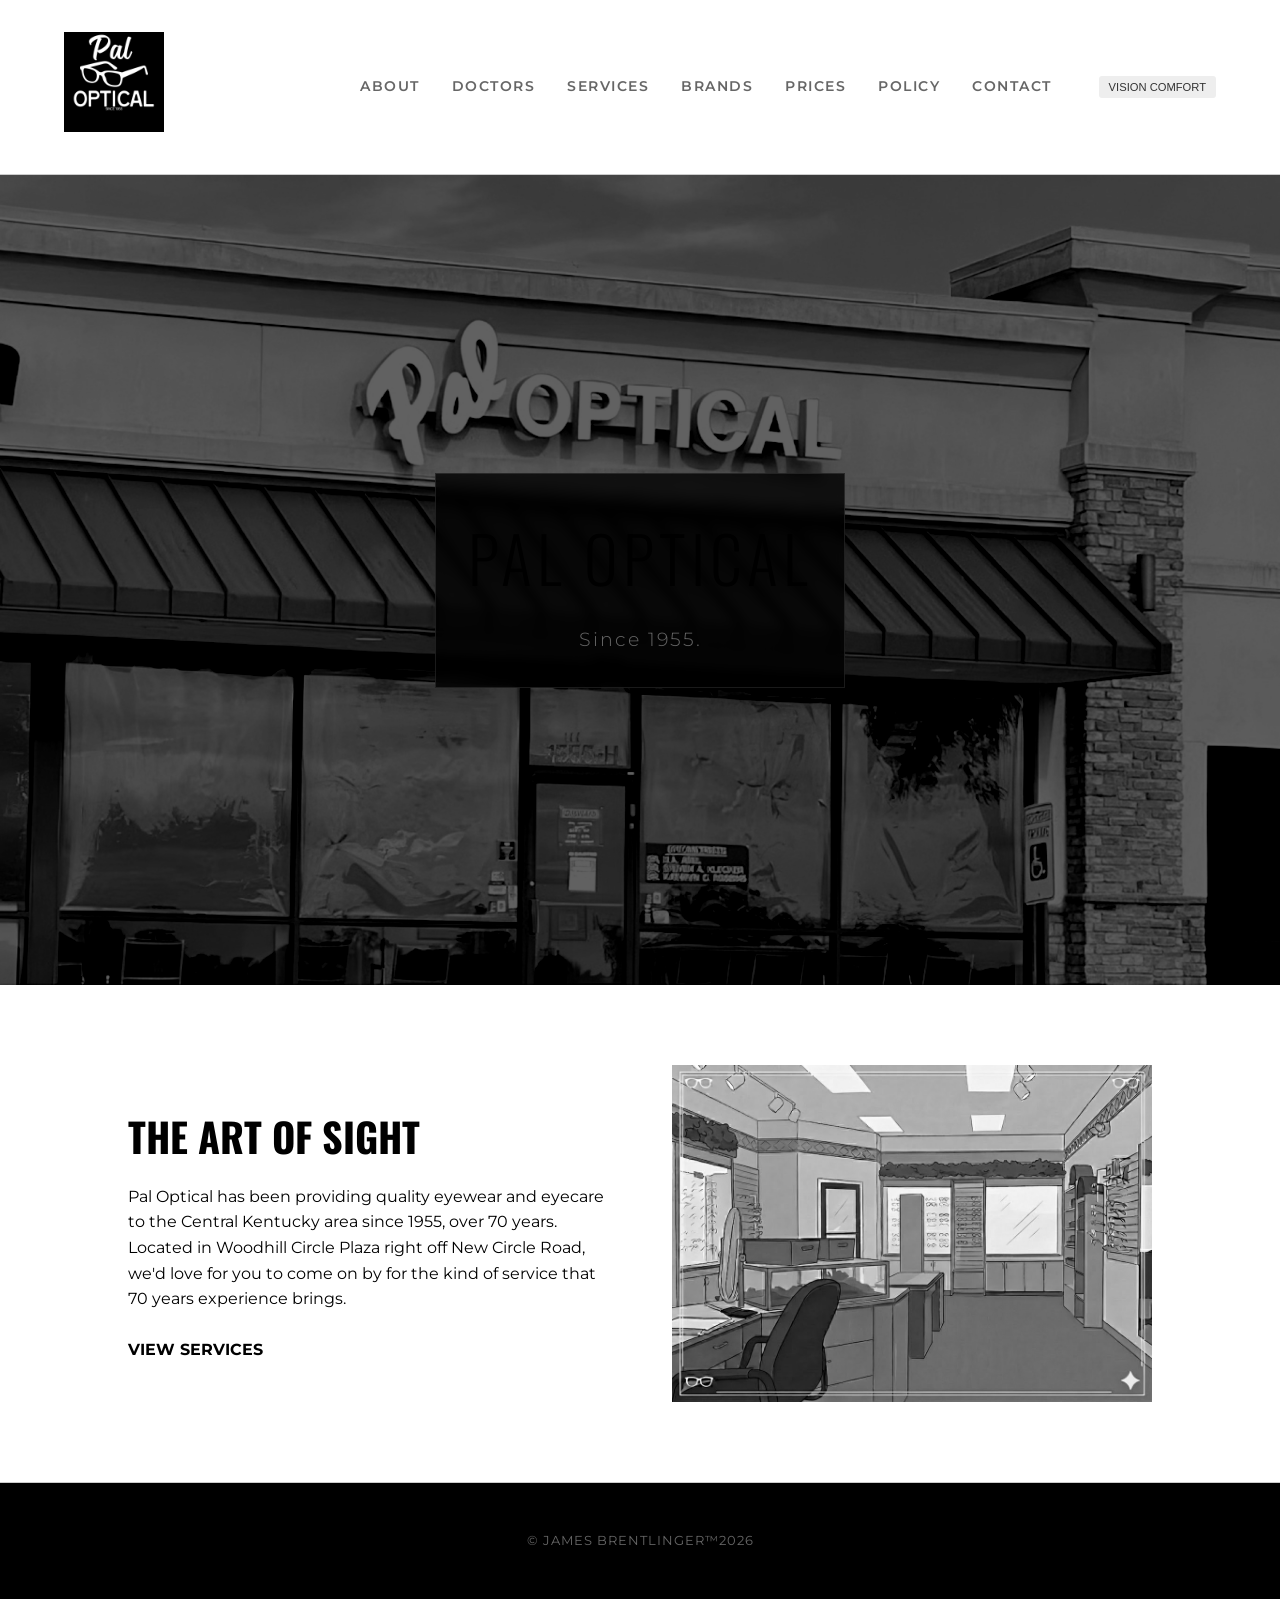
<file: index.html>
<!DOCTYPE html>
<html lang="en">

<head>
    <meta charset="UTF-8">
    <meta name="viewport" content="width=device-width, initial-scale=1.0">
    <title>Pal Optical | Lexington</title>
    <link rel="stylesheet" href="style.css">

</head>

<body>

    <nav>
        <a href="index.html" class="logo"><img src="pallogo.png" alt="Pal Optical"></a>

        <div class="hamburger">
            <div class="line1"></div>
            <div class="line2"></div>
            <div class="line3"></div>
        </div>

        <div class="nav-links">
            <a href="about.html">About</a>
            <a href="doctors.html">Doctors</a>
            <a href="services.html">Services</a>
            <a href="brands.html">Brands</a>
            <a href="price.html">Prices</a>
            <a href="policy.html">Policy</a>
            <a href="contact.html">Contact</a>
            <button id="vision-settings-btn" onclick="showVisionModal()">Vision Comfort</button>
        </div>
    </nav>

    <div id="vision-modal">
        <div class="modal-content">
            <h2 id="prompt-title" style="margin-top: 0;">Vision Comfort</h2>
            <p id="prompt-desc" style="font-family: sans-serif; color: #bbb;">Adjusting your browsing experience...</p>
            <div id="options-container"></div>
        </div>
    </div>

    <script src="script.js"></script>
    <script>initVisionComfort();</script>

    <header class="hero">
        <div class="hero-bg" style="background-image: url('paloptical.jpg');"></div>
        <div class="hero-content">
            <h1>Pal Optical</h1>
            <p>Since 1955.</p>
        </div>
    </header>

    <section class="container">
        <div class="grid-2">
            <div>
                <h2 style="font-family: 'Oswald'; font-size: 2.5rem; margin-bottom: 1rem;">THE ART OF SIGHT</h2>
                <p>Pal Optical has been providing quality eyewear and eyecare to the Central Kentucky area since 1955,
                    over 70 years. Located in Woodhill Circle Plaza right off New Circle Road, we'd love for you to come
                    on by for the kind of service that 70 years experience brings.</p>
                <br>
                <a href="services.html"
                    style="color: var(--black); font-weight: bold; text-decoration: none; border-bottom: 2px solid var(--black);">VIEW
                    SERVICES</a>
            </div>
            <img src="palop.jpg" alt="Glasses on table" style="width: 100%; filter: grayscale(100%);">
        </div>
    </section>

    <footer>
        <p>&copy; James Brentlinger™2026</p>
    </footer>


</body>

</html>
</file>
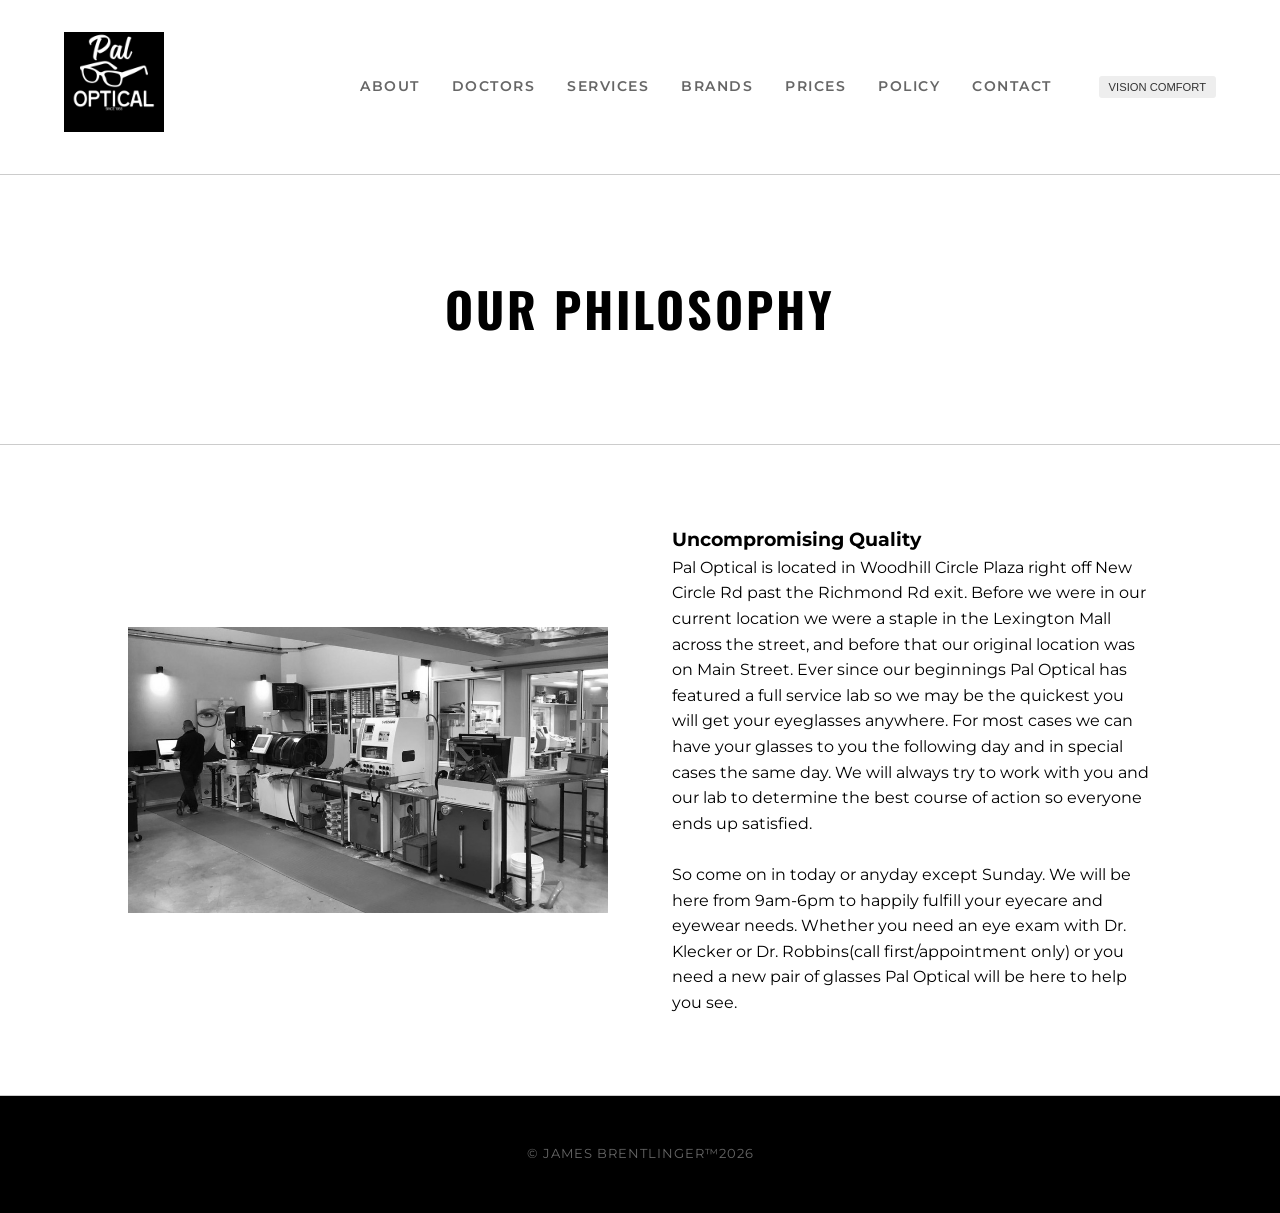
<file: about.html>
<!DOCTYPE html>
<html lang="en">

<head>
    <meta charset="UTF-8">
    <meta name="viewport" content="width=device-width, initial-scale=1.0">
    <title>About | Pal Optical</title>
    <link rel="icon" href="favicon.ico" type="image/x-icon">
    <link rel="stylesheet" href="style.css">
</head>

<body>

    <nav>
        <a href="index.html" class="logo"><img src="pallogo.png" alt="Pal Optical"></a>

        <div class="hamburger">
            <div class="line1"></div>
            <div class="line2"></div>
            <div class="line3"></div>
        </div>

        <div class="nav-links">
            <a href="about.html">About</a>
            <a href="doctors.html">Doctors</a>
            <a href="services.html">Services</a>
            <a href="brands.html">Brands</a>
            <a href="price.html">Prices</a>
            <a href="policy.html">Policy</a>
            <a href="contact.html">Contact</a>
            <button id="vision-settings-btn" onclick="showVisionModal()">Vision Comfort</button>
        </div>
    </nav>

    <div id="vision-modal">
        <div class="modal-content">
            <h2 id="prompt-title" style="margin-top: 0;">Vision Comfort</h2>
            <p id="prompt-desc" style="font-family: sans-serif; color: #bbb;">Adjusting your browsing experience...</p>
            <div id="options-container"></div>
        </div>
    </div>

    <script src="script.js"></script>
    <script>initVisionComfort();</script>

    <div class="page-header">
        <h1>Our Philosophy</h1>
    </div>

    <section class="container">
        <div class="grid-2">
            <img src="lab.jpg" alt="Optical Lab" style="width: 100%; filter: grayscale(100%);">
            <div>
                <h3>Uncompromising Quality</h3>
                <p>Pal Optical is located in Woodhill Circle Plaza right off New Circle Rd past the Richmond Rd exit.
                    Before we were in our current location we were a staple in the Lexington Mall across the street, and
                    before that our original location was on Main Street. Ever since our beginnings Pal Optical has
                    featured a full service lab so we may be the quickest you will get your eyeglasses anywhere. For
                    most cases we can have your glasses to you the following day and in special cases the same day. We
                    will always try to work with you and our lab to determine the best course of action so everyone ends
                    up satisfied.</p>
                <br>
                <p>So come on in today or anyday except Sunday. We will be here from 9am-6pm to happily fulfill your
                    eyecare and eyewear needs. Whether you need an eye exam with Dr. Klecker or Dr. Robbins(call
                    first/appointment only) or you need a new pair of glasses Pal Optical will be here to help you see.
                </p>
            </div>
        </div>
    </section>

    <footer>
        <p>&copy; James Brentlinger™2026</p>
    </footer>

</body>

</html>
</file>
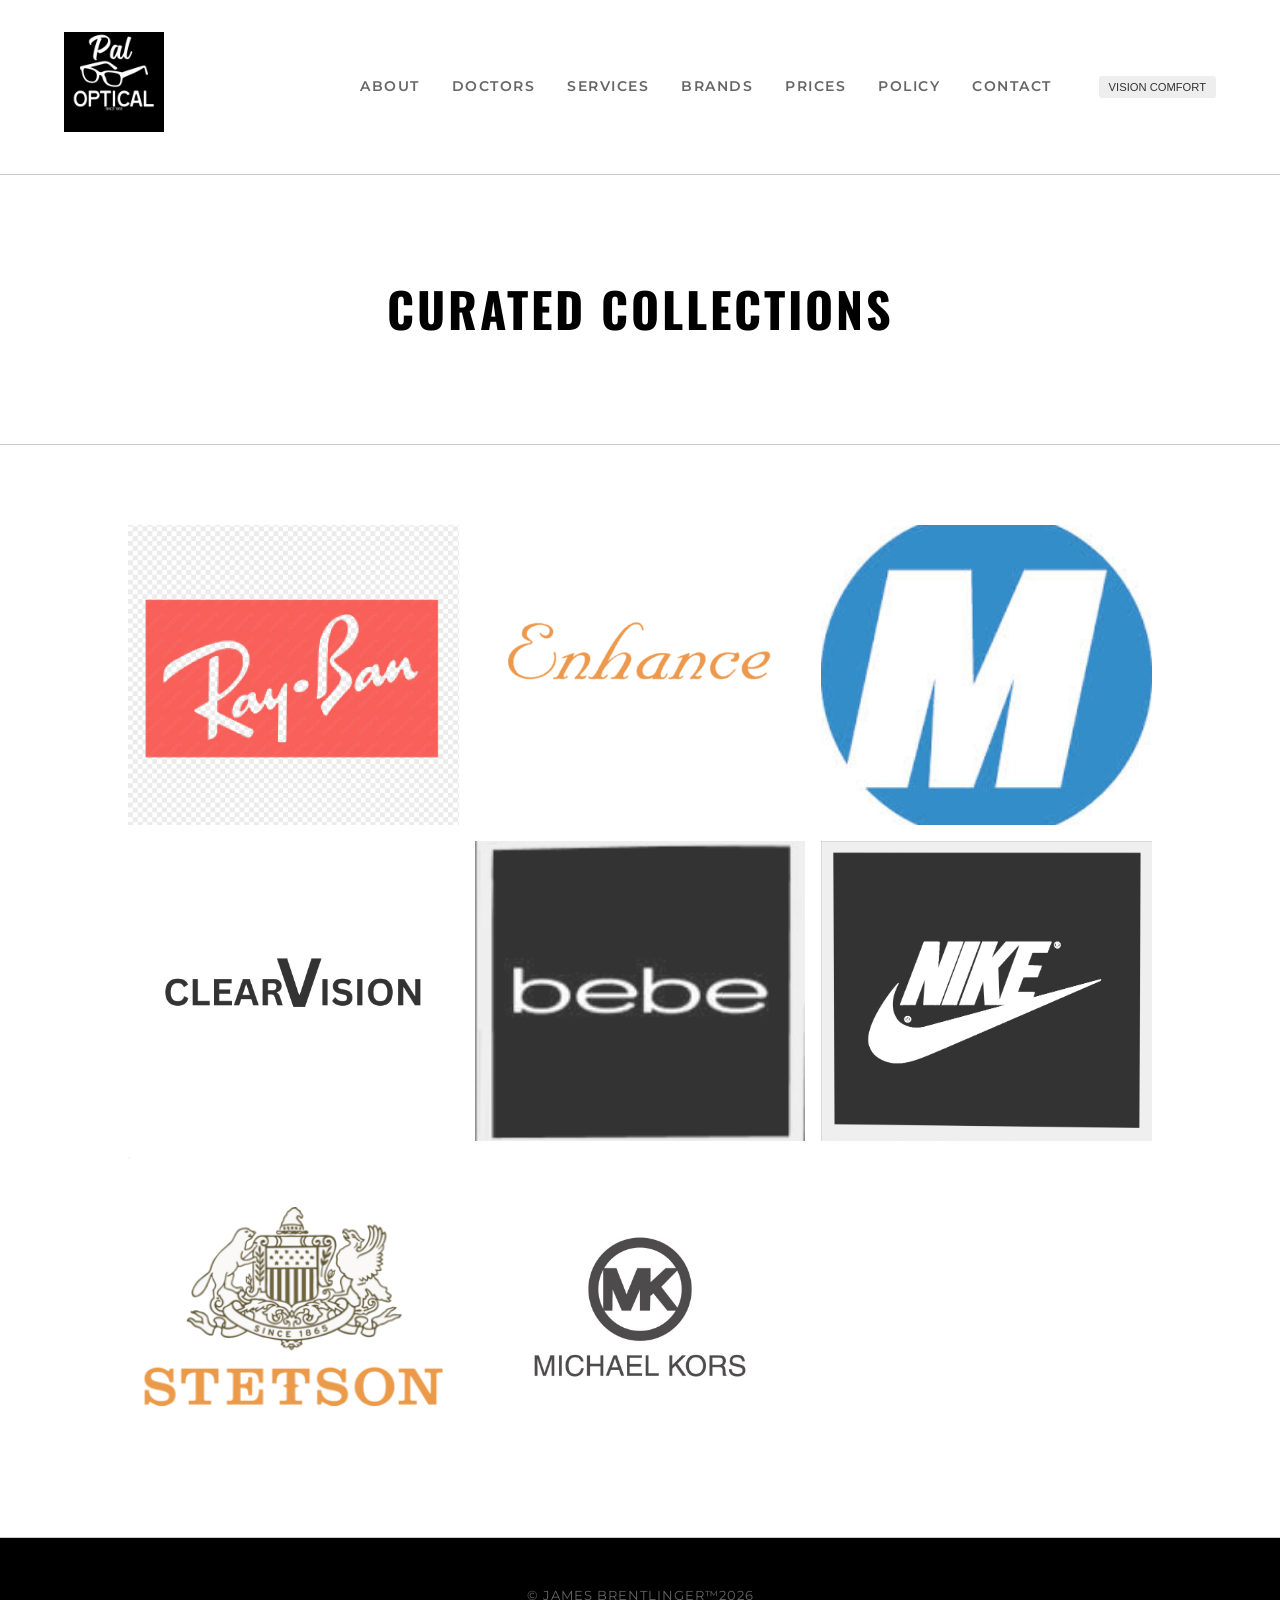
<file: brands.html>
<!DOCTYPE html>
<html lang="en">

<head>
    <meta charset="UTF-8">
    <meta name="viewport" content="width=device-width, initial-scale=1.0">
    <title>Brands | Pal Optical</title>
    <link rel="icon" href="favicon.ico" type="image/x-icon">
    <link rel="stylesheet" href="style.css">
</head>

<body>

    <nav>
        <a href="index.html" class="logo"><img src="pallogo.png" alt="Pal Optical"></a>

        <div class="hamburger">
            <div class="line1"></div>
            <div class="line2"></div>
            <div class="line3"></div>
        </div>

        <div class="nav-links">
            <a href="about.html">About</a>
            <a href="doctors.html">Doctors</a>
            <a href="services.html">Services</a>
            <a href="brands.html">Brands</a>
            <a href="price.html">Prices</a>
            <a href="policy.html">Policy</a>
            <a href="contact.html">Contact</a>
            <button id="vision-settings-btn" onclick="showVisionModal()">Vision Comfort</button>
        </div>
    </nav>

    <div id="vision-modal">
        <div class="modal-content">
            <h2 id="prompt-title" style="margin-top: 0;">Vision Comfort</h2>
            <p id="prompt-desc" style="font-family: sans-serif; color: #bbb;">Adjusting your browsing experience...</p>
            <div id="options-container"></div>
        </div>
    </div>

    <script src="script.js"></script>
    <script>initVisionComfort();</script>

    <div class="page-header">
        <h1>Curated Collections</h1>
    </div>

    <section class="container">
        <div class="brand-grid">

            <a href="https://www.ray-ban.com" target="_blank" class="brand-item">
                <img src="rblogo.jpg" alt="Ray-Ban">
                <div class="brand-overlay">
                    <h3>RAY-BAN</h3>
                    <p>Timeless Icon</p>
                </div>
            </a>

            <a href="https://newyorkeye.net/enhance/" target="_blank" class="brand-item">
                <img src="enhance.png" alt="Enhance">
                <div class="brand-overlay">
                    <h3>Enhance/New York Eye</h3>
                    <p>Big City Style</p>
                </div>
            </a>

            <a href="https://www.modernoptical.com/US/" target="_blank" class="brand-item">
                <img src="modern.jpg" alt="Modern Optical">
                <div class="brand-overlay">
                    <h3>Modern Optical</h3>
                    <p>Budget Friendly Fashion</p>
                </div>
            </a>

            <a href="https://www.cvoptical.com/catalog.html" target="_blank" class="brand-item">
                <img src="CVO.png" alt="Clearvision">
                <div class="brand-overlay">
                    <h3>Clearvision</h3>
                    <p>Modern Luxury</p>
                </div>
            </a>
            <a href="https://www.mymarchon.com/Catalog/#/brand/AA/en/BB/0" target="_blank" class="brand-item">
                <img src="bebe.jpg" alt="Bebe">
                <div class="brand-overlay">
                    <h3>Bebe</h3>
                    <p>Modern Luxury</p>
                </div>
            </a>
            </a>
            <a href="https://www.nikevision.com/" target="_blank" class="brand-item">
                <img src="nike.png" alt="NIKE">
                <div class="brand-overlay">
                    <h3>NIKE</h3>
                    <p>Best in Sport</p>
                </div>
            </a>
            <a href="https://www.zyloware.com/US/catalog/index?brandName=Stetson" target="_blank" class="brand-item">
                <img src="stetson.png" alt="MK">
                <div class="brand-overlay">
                    <h3>Michael Kors</h3>
                    <p>Rugged Tough</p>
                </div>
            </a>
            </a>
            <a href="https://visionsourceshowcase.luxottica.com/brands/michael-kors/" target="_blank"
                class="brand-item">
                <img src="mk.jpg" alt="Michael Kors">
                <div class="brand-overlay">
                    <h3>Stetson</h3>
                    <p>Timeless Luxury</p>
                </div>
            </a>

        </div>
    </section>

    <footer>
        <p>&copy; James Brentlinger™2026</p>
    </footer>

</body>

</html>
</file>
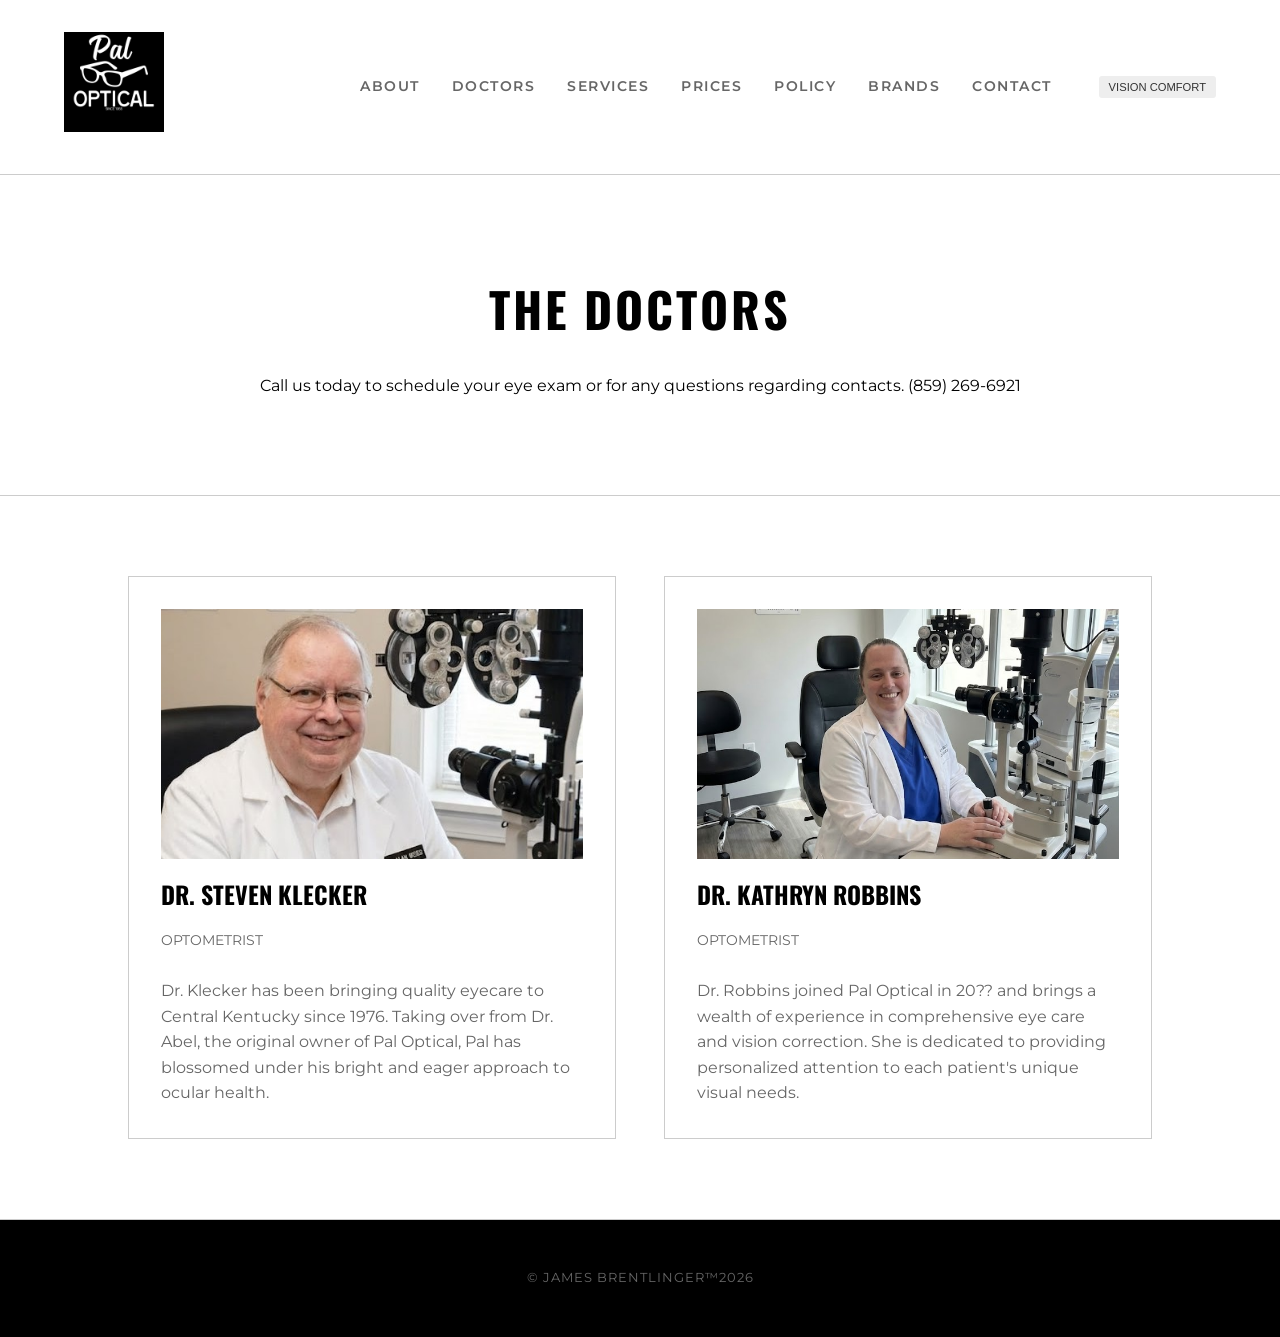
<file: doctors.html>
<!DOCTYPE html>
<html lang="en">

<head>
    <meta charset="UTF-8">
    <meta name="viewport" content="width=device-width, initial-scale=1.0">
    <title>Doctors | Pal Optical</title>
    <link rel="icon" href="favicon.ico" type="image/x-icon">
    <link rel="stylesheet" href="style.css">
</head>

<body>

    <nav>
        <a href="index.html" class="logo"><img src="pallogo.png" alt="Pal Optical"></a>

        <div class="hamburger">
            <div class="line1"></div>
            <div class="line2"></div>
            <div class="line3"></div>
        </div>

        <div class="nav-links">
            <a href="about.html">About</a>
            <a href="doctors.html">Doctors</a>
            <a href="services.html">Services</a>
            <a href="price.html">Prices</a>
            <a href="policy.html">Policy</a>
            <a href="brands.html">Brands</a>
            <a href="contact.html">Contact</a>
            <button id="vision-settings-btn" onclick="showVisionModal()">Vision Comfort</button>
        </div>
    </nav>

    <div id="vision-modal">
        <div class="modal-content">
            <h2 id="prompt-title" style="margin-top: 0;">Vision Comfort</h2>
            <p id="prompt-desc" style="font-family: sans-serif; color: #bbb;">Adjusting your browsing experience...</p>
            <div id="options-container"></div>
        </div>
    </div>

    <script src="script.js"></script>
    <script>initVisionComfort();</script>

    <div class="page-header">
        <h1>The Doctors</h1>
        <br>
        <p>Call us today to schedule your eye exam or for any questions regarding contacts. (859) 269-6921</p>
    </div>

    <section class="container">
        <div class="grid-3">
            <div class="card">
                <div style="height: 250px; background: #ddd; margin-bottom: 1rem; overflow: hidden;">
                    <img src="drk.jpg" style="width:100%; height:100%; object-fit:cover;" alt="Doctor">
                </div>
                <h3>Dr. Steven Klecker</h3>
                <p style="font-size: 0.9rem; color: #666;">OPTOMETRIST</p>
                <br>
                <p>Dr. Klecker has been bringing quality eyecare to Central Kentucky since 1976. Taking over from Dr.
                    Abel, the original owner of Pal Optical, Pal has blossomed under his bright and eager approach to
                    ocular health.</p>
            </div>

            <div class="card">
                <div style="height: 250px; background: #ddd; margin-bottom: 1rem; overflow: hidden;">
                    <img src="drr.jpg" style="width:100%; height:100%; object-fit:cover; ;" alt="Doctor">
                </div>
                <h3>Dr. Kathryn Robbins</h3>
                <p style="font-size: 0.9rem; color: #666;">OPTOMETRIST</p>
                <br>
                <p>Dr. Robbins joined Pal Optical in 20?? and brings a wealth of experience in comprehensive eye care
                    and vision correction. She is dedicated to providing personalized attention to each patient's unique
                    visual needs.</p>
            </div>
        </div>
    </section>

    <footer>
        <p>&copy; James Brentlinger™2026</p>
    </footer>

</body>

</html>
</file>
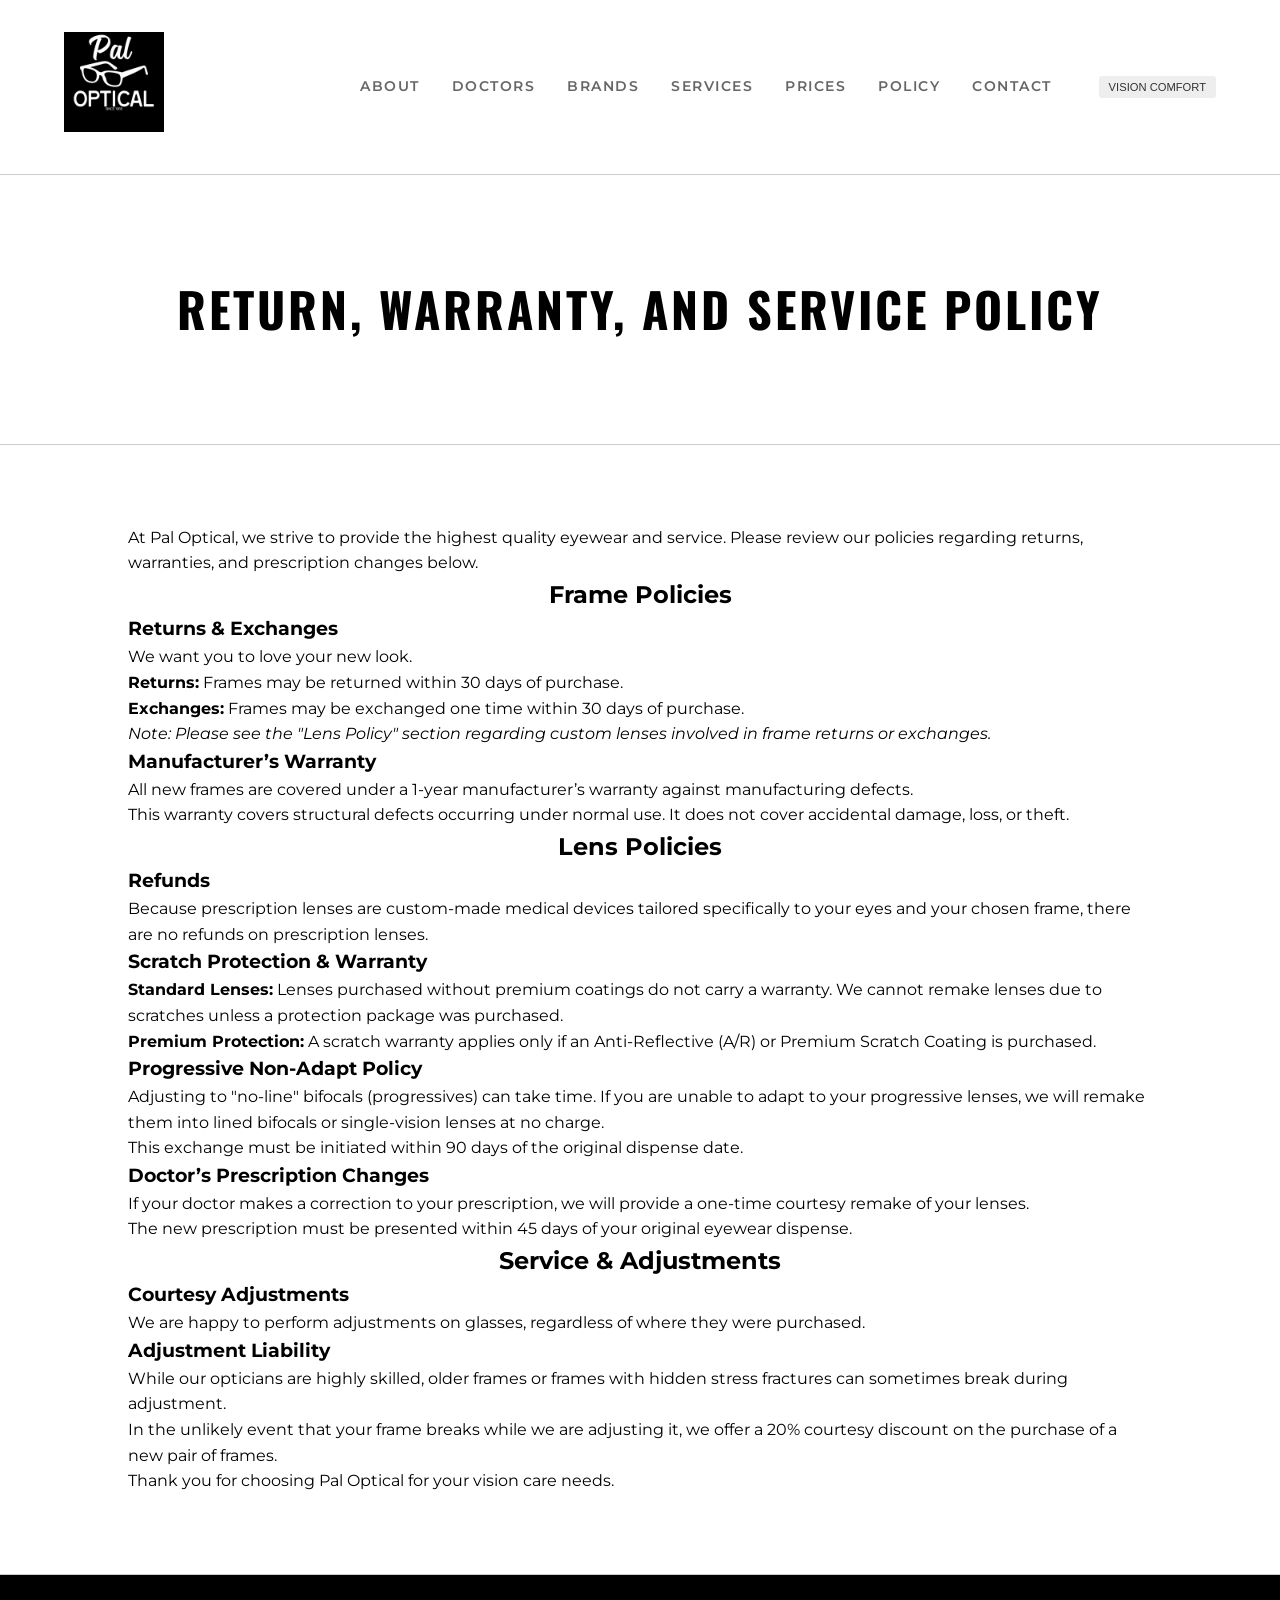
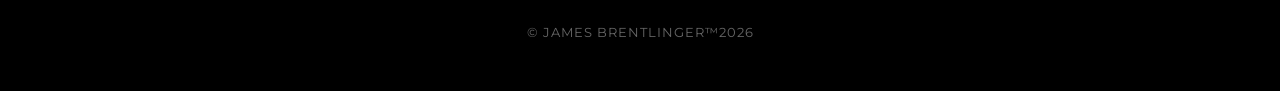
<file: policy.html>
<!DOCTYPE html>
<html lang="en">

<head>
    <meta charset="UTF-8">
    <meta name="viewport" content="width=device-width, initial-scale=1.0">
    <title>Return, Warranty, and Service Policy | Pal Optical</title>
    <link rel="icon" href="favicon.ico" type="image/x-icon">
    <link rel="stylesheet" href="style.css">
</head>

<body>

    <nav>
        <a href="index.html" class="logo"><img src="pallogo.png" alt="Pal Optical"></a>

        <div class="hamburger">
            <div class="line1"></div>
            <div class="line2"></div>
            <div class="line3"></div>
        </div>

        <div class="nav-links">
            <a href="about.html">About</a>
            <a href="doctors.html">Doctors</a>
            <a href="brands.html">Brands</a>
            <a href="services.html">Services</a>
            <a href="price.html">Prices</a>
            <a href="policy.html">Policy</a>
            <a href="contact.html">Contact</a>
            <button id="vision-settings-btn" onclick="showVisionModal()">Vision Comfort</button>
        </div>
    </nav>

    <div id="vision-modal">
        <div class="modal-content">
            <h2 id="prompt-title" style="margin-top: 0;">Vision Comfort</h2>
            <p id="prompt-desc" style="font-family: sans-serif; color: #bbb;">Adjusting your browsing experience...</p>
            <div id="options-container"></div>
        </div>
    </div>

    <script src="script.js"></script>
    <script>initVisionComfort();</script>

    <div class="page-header">
        <h1>Return, Warranty, and Service Policy</h1>
    </div>

    <section class="container policy-section">
        <p>At Pal Optical, we strive to provide the highest quality eyewear and service. Please review our policies
            regarding returns, warranties, and prescription changes below.</p>

        <h2>Frame Policies</h2>

        <h3>Returns & Exchanges</h3>
        <p>We want you to love your new look.</p>
        <p><strong>Returns:</strong> Frames may be returned within 30 days of purchase.</p>
        <p><strong>Exchanges:</strong> Frames may be exchanged one time within 30 days of purchase.</p>
        <p><em>Note: Please see the "Lens Policy" section regarding custom lenses involved in frame returns or
                exchanges.</em></p>

        <h3>Manufacturer’s Warranty</h3>
        <p>All new frames are covered under a 1-year manufacturer’s warranty against manufacturing defects.</p>
        <p>This warranty covers structural defects occurring under normal use. It does not cover accidental damage,
            loss, or theft.</p>

        <h2>Lens Policies</h2>

        <h3>Refunds</h3>
        <p>Because prescription lenses are custom-made medical devices tailored specifically to your eyes and your
            chosen frame, there are no refunds on prescription lenses.</p>

        <h3>Scratch Protection & Warranty</h3>
        <p><strong>Standard Lenses:</strong> Lenses purchased without premium coatings do not carry a warranty. We
            cannot remake lenses due to scratches unless a protection package was purchased.</p>
        <p><strong>Premium Protection:</strong> A scratch warranty applies only if an Anti-Reflective (A/R) or Premium
            Scratch Coating is purchased.</p>

        <h3>Progressive Non-Adapt Policy</h3>
        <p>Adjusting to "no-line" bifocals (progressives) can take time. If you are unable to adapt to your progressive
            lenses, we will remake them into lined bifocals or single-vision lenses at no charge.</p>
        <p>This exchange must be initiated within 90 days of the original dispense date.</p>

        <h3>Doctor’s Prescription Changes</h3>
        <p>If your doctor makes a correction to your prescription, we will provide a one-time courtesy remake of your
            lenses.</p>
        <p>The new prescription must be presented within 45 days of your original eyewear dispense.</p>

        <h2>Service & Adjustments</h2>

        <h3>Courtesy Adjustments</h3>
        <p>We are happy to perform adjustments on glasses, regardless of where they were purchased.</p>

        <h3>Adjustment Liability</h3>
        <p>While our opticians are highly skilled, older frames or frames with hidden stress fractures can sometimes
            break during adjustment.</p>
        <p>In the unlikely event that your frame breaks while we are adjusting it, we offer a 20% courtesy discount on
            the purchase of a new pair of frames.</p>

        <p>Thank you for choosing Pal Optical for your vision care needs.</p>
    </section>

    <footer>
        <p>&copy; James Brentlinger™2026</p>
    </footer>

</body>

</html>
</file>
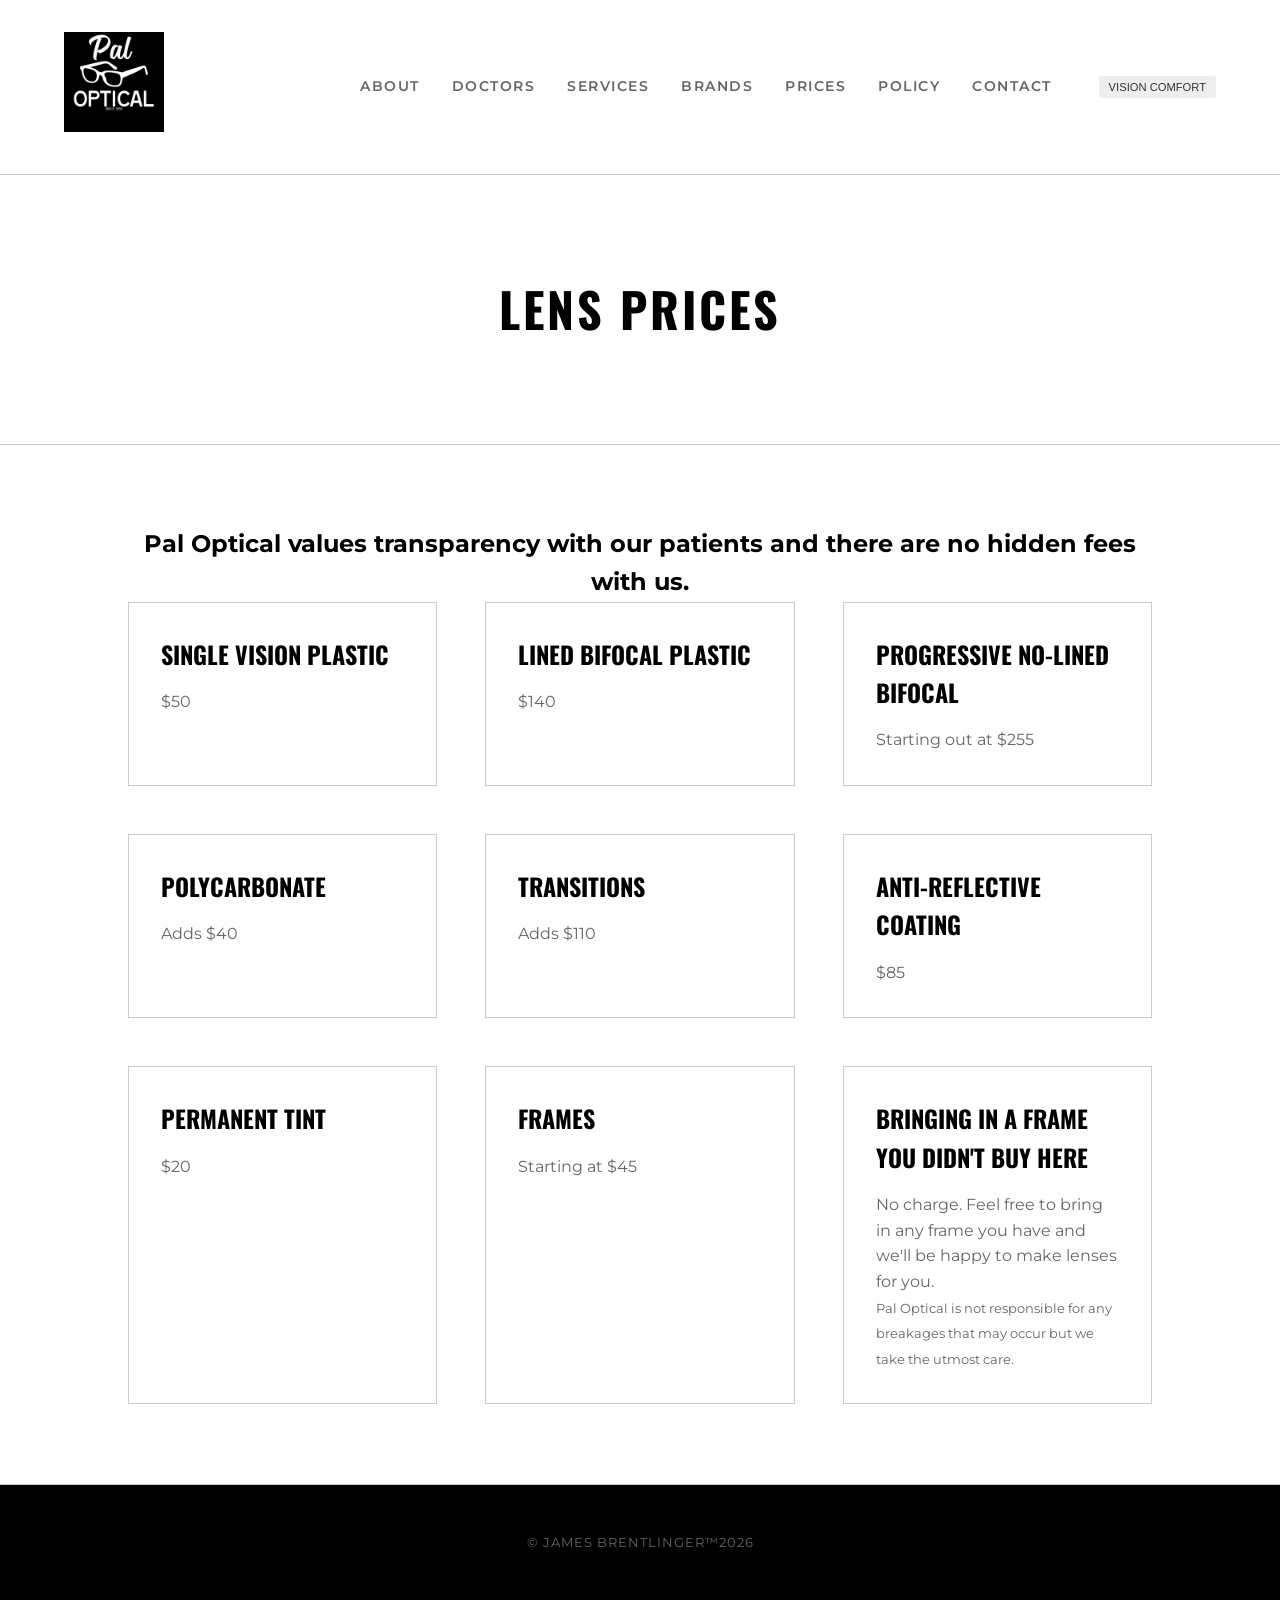
<file: price.html>
<!DOCTYPE html>
<html lang="en">

<head>
    <meta charset="UTF-8">
    <meta name="viewport" content="width=device-width, initial-scale=1.0">
    <title>Prices | Pal Optical</title>
    <link rel="icon" href="favicon.ico" type="image/x-icon">
    <link rel="stylesheet" href="style.css">
</head>

<body>

    <nav>
        <a href="index.html" class="logo"><img src="pallogo.png" alt="Pal Optical"></a>

        <div class="hamburger">
            <div class="line1"></div>
            <div class="line2"></div>
            <div class="line3"></div>
        </div>

        <div class="nav-links">
            <a href="about.html">About</a>
            <a href="doctors.html">Doctors</a>
            <a href="services.html">Services</a>
            <a href="brands.html">Brands</a>
            <a href="price.html">Prices</a>
            <a href="policy.html">Policy</a>
            <a href="contact.html">Contact</a>
            <button id="vision-settings-btn" onclick="showVisionModal()">Vision Comfort</button>
        </div>
    </nav>

    <div id="vision-modal">
        <div class="modal-content">
            <h2 id="prompt-title" style="margin-top: 0;">Vision Comfort</h2>
            <p id="prompt-desc" style="font-family: sans-serif; color: #bbb;">Adjusting your browsing experience...</p>
            <div id="options-container"></div>
        </div>
    </div>

    <script src="script.js"></script>
    <script>initVisionComfort();</script>

    <div class="page-header">
        <h1>Lens Prices</h1>
    </div>

    <section class="container">
        <h2 style="text-align: center;">Pal Optical values transparency with our patients and there are no hidden fees
            with us.</h2>
        <div class="grid-3">
            <div class="card">
                <h3>Single Vision Plastic</h3>
                <p>$50</p>
            </div>
            <div class="card">
                <h3>Lined Bifocal Plastic</h3>
                <p>$140</p>
            </div>
            <div class="card">
                <h3>Progressive No-Lined Bifocal</h3>
                <p>Starting out at $255</p>
            </div>
            <div class="card">
                <h3>Polycarbonate</h3>
                <p>Adds $40</p>
            </div>
            <div class="card">
                <h3>Transitions</h3>
                <p>Adds $110</p>
            </div>
            <div class="card">
                <h3>Anti-Reflective Coating</h3>
                <p>$85</p>
            </div>
            <div class="card">
                <h3>Permanent Tint</h3>
                <p>$20</p>
            </div>
            <div class="card">
                <h3>Frames</h3>
                <p>Starting at $45</p>
            </div>
            <div class="card">
                <h3>Bringing in a Frame You Didn't Buy Here</h3>
                <p>No charge. Feel free to bring in any frame you have and we'll be happy to make lenses for you.</p>
                <p><small>Pal Optical is not responsible for any breakages that may occur but we take the utmost
                        care.</small></p>
            </div>
        </div>
    </section>

    <footer>
        <p>&copy; James Brentlinger™2026</p>
    </footer>

</body>

</html>
</file>
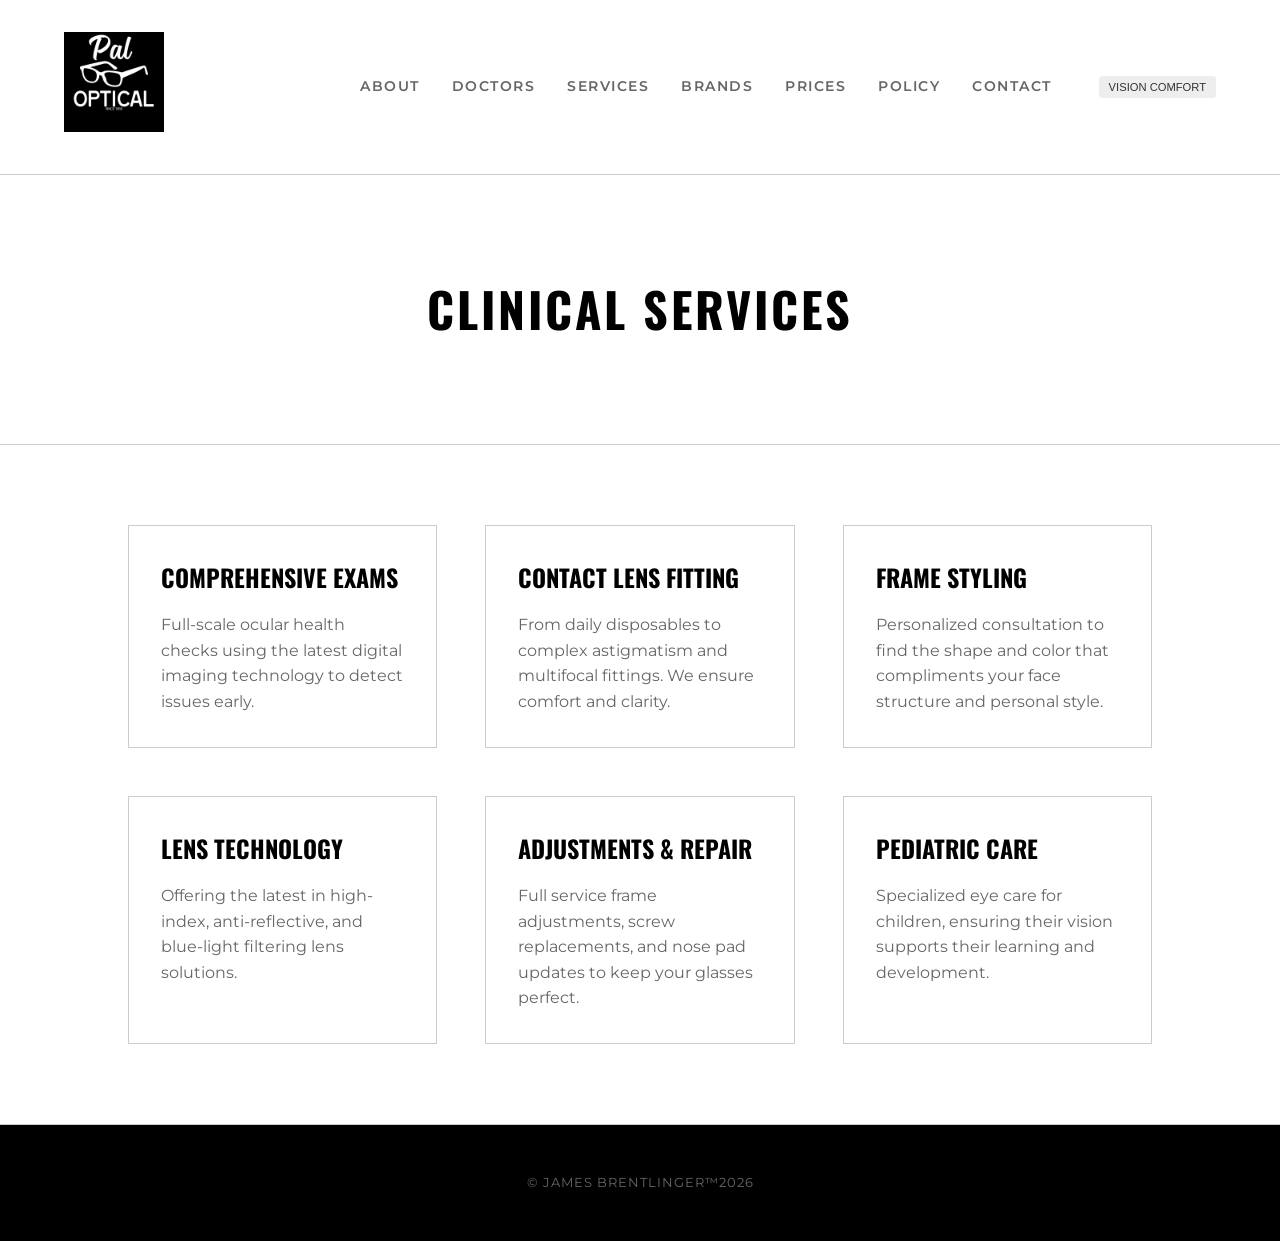
<file: services.html>
<!DOCTYPE html>
<html lang="en">

<head>
    <meta charset="UTF-8">
    <meta name="viewport" content="width=device-width, initial-scale=1.0">
    <title>Services | Pal Optical</title>
    <link rel="icon" href="favicon.ico" type="image/x-icon">
    <link rel="stylesheet" href="style.css">
</head>

<body>

    <nav>
        <a href="index.html" class="logo"><img src="pallogo.png" alt="Pal Optical"></a>
        <div class="nav-links">
            <a href="about.html">About</a>
            <a href="doctors.html">Doctors</a>
            <a href="services.html">Services</a>
            <a href="brands.html">Brands</a>
            <a href="price.html">Prices</a>
            <a href="policy.html">Policy</a>
            <a href="contact.html">Contact</a>
            <button id="vision-settings-btn" onclick="showVisionModal()">Vision Comfort</button>
        </div>
    </nav>

    <div id="vision-modal">
        <div class="modal-content">
            <h2 id="prompt-title" style="margin-top: 0;">Vision Comfort</h2>
            <p id="prompt-desc" style="font-family: sans-serif; color: #bbb;">Adjusting your browsing experience...</p>
            <div id="options-container"></div>
        </div>
    </div>

    <script src="script.js"></script>
    <script>initVisionComfort();</script>

    <div class="page-header">
        <h1>Clinical Services</h1>
    </div>

    <section class="container">
        <div class="grid-3">
            <div class="card">
                <h3>Comprehensive Exams</h3>
                <p>Full-scale ocular health checks using the latest digital imaging technology to detect issues early.
                </p>
            </div>
            <div class="card">
                <h3>Contact Lens Fitting</h3>
                <p>From daily disposables to complex astigmatism and multifocal fittings. We ensure comfort and clarity.
                </p>
            </div>
            <div class="card">
                <h3>Frame Styling</h3>
                <p>Personalized consultation to find the shape and color that compliments your face structure and
                    personal style.</p>
            </div>
            <div class="card">
                <h3>Lens Technology</h3>
                <p>Offering the latest in high-index, anti-reflective, and blue-light filtering lens solutions.</p>
            </div>
            <div class="card">
                <h3>Adjustments & Repair</h3>
                <p>Full service frame adjustments, screw replacements, and nose pad updates to keep your glasses
                    perfect.</p>
            </div>
            <div class="card">
                <h3>Pediatric Care</h3>
                <p>Specialized eye care for children, ensuring their vision supports their learning and development.</p>
            </div>
        </div>
    </section>

    <footer>
        <p>&copy; James Brentlinger™2026</p>
    </footer>

</body>

</html>
</file>
<file: style.css>
/* style.css - Updated with Sepia Mode + Large Text */
@import url("https://fonts.googleapis.com/css2?family=Montserrat:wght@300;400;600&family=Oswald:wght@300;500&display=swap");

/* Base :root is DARK default */
:root {
  /* DARK MODE PALETTE (DEFAULT) */
  --bg-body: #050505;
  --bg-card: #141414;
  --text-main: #ffffff;
  --text-muted: #a0a0a0;
  --border: #333333;
  --accent: #ffffff;
  --transition: all 0.4s cubic-bezier(0.165, 0.84, 0.44, 1);
}

.light-mode {
  /* Monochrome Black & White */
  --bg-body: #ffffff;
  --bg-card: #ffffff;
  --text-main: #000000;
  --text-muted: #666666;
  --border: #cccccc;
  --accent: #000000;
}

.sepia-mode {
  /* Soft Sepia palette */
  --bg-body: #f4ecd8;
  --bg-card: #f8f1e4;
  --text-main: #433422;
  --text-muted: #6b5a3e;
  --border: #d4c4a8;
  --accent: #5a4a32;
}

.large-text body,
.large-text {
  font-size: 1.15rem !important;
  line-height: 1.8 !important;
}

.large-text h1 {
  font-size: 1.3em !important;
}
.large-text h2 {
  font-size: 1.25em !important;
}
.large-text h3 {
  font-size: 1.2em !important;
}
.large-text p {
  line-height: 1.8 !important;
}

/* Vision Modal Styles - shared */
#vision-modal {
  display: none;
  position: fixed;
  z-index: 9999;
  left: 0;
  top: 0;
  width: 100%;
  height: 100%;
  background-color: rgba(0, 0, 0, 0.85);
  backdrop-filter: blur(5px);
  color: white;
  font-family: "Oswald", sans-serif;
}

.modal-content {
  background: #1a1a1a;
  margin: 10% auto;
  padding: 40px;
  border-radius: 4px;
  width: 90%;
  max-width: 500px;
  text-align: center;
  border: 1px solid #333;
  box-shadow: 0 10px 30px rgba(0, 0, 0, 0.5);
}

.vision-option-btn {
  display: block;
  width: 100%;
  padding: 15px;
  margin: 10px 0;
  background: transparent;
  color: white;
  border: 1px solid #555;
  cursor: pointer;
  text-transform: uppercase;
  letter-spacing: 1px;
  transition: all 0.3s ease;
  font-family: inherit;
}

.vision-option-btn:hover {
  background: white;
  color: black;
}

#vision-settings-btn {
  background: #eee;
  border: none;
  padding: 5px 10px;
  cursor: pointer;
  font-size: 0.7rem;
  text-transform: uppercase;
  margin-left: 15px;
  border-radius: 3px;
  color: #333;
}

#vision-settings-btn:hover {
  background: #ddd;
}

/* Ensure theme classes override properly */
.dark-mode {
  /* Reinforce dark */
}

.dark-mode nav,
.dark-mode footer,
.dark-mode .card,
.dark-mode .page-header {
  background-color: var(--bg-body) !important;
  color: var(--text-main) !important;
  border-color: var(--border) !important;
}

.sepia-mode nav,
.sepia-mode footer,
.sepia-mode .card,
.sepia-mode .page-header {
  background-color: var(--bg-card) !important;
  color: var(--text-main) !important;
  border-color: var(--border) !important;
}

/* Rest of existing styles unchanged... */
* {
  margin: 0;
  padding: 0;
  box-sizing: border-box;
}

body {
  font-family: "Montserrat", sans-serif;
  background-color: var(--bg-body);
  color: var(--text-main);
  line-height: 1.6;
  overflow-x: hidden;
}

/* --- Navigation --- */
nav {
  display: flex;
  justify-content: space-between;
  align-items: center;
  padding: 2rem 5%;
  background-color: var(--bg-body);
  position: sticky;
  top: 0;
  z-index: 1000;
  border-bottom: 1px solid var(--border);
}

.logo {
  font-family: "Oswald", sans-serif;
  font-size: 1.8rem;
  font-weight: 500;
  letter-spacing: 2px;
  text-transform: uppercase;
  color: var(--text-main);
  text-decoration: none;
}

.logo img {
  height: 100px;
  width: auto;
  max-width: 200px;
}

.nav-links {
  display: flex;
  gap: 2rem;
}

.nav-links a {
  text-decoration: none;
  color: var(--text-muted);
  font-size: 0.85rem;
  text-transform: uppercase;
  letter-spacing: 1.5px;
  font-weight: 600;
  position: relative;
  transition: var(--transition);
}

.nav-links a::after {
  content: "";
  position: absolute;
  width: 0;
  height: 1px;
  bottom: -5px;
  left: 0;
  background-color: var(--text-main);
  transition: var(--transition);
}

.nav-links a:hover {
  color: var(--text-main);
}

.nav-links a:hover::after {
  width: 100%;
}

/* Hero, containers, grids, cards, brands, contact, forms, policy, footer, mobile - ALL UNCHANGED from original */
.hero {
  height: 90vh;
  width: 100%;
  overflow: hidden;
  position: relative;
  display: flex;
  align-items: center;
  justify-content: center;
  color: var(--text-main);
  background-color: var(--bg-body);
}

.hero-bg {
  position: absolute;
  top: 0;
  left: 0;
  width: 100%;
  height: 100%;
  background-image: url("paloptical.jpg");
  background-size: cover;
  background-position: center;
  z-index: 0;
  animation: slowZoom 20s infinite alternate;
  filter: grayscale(100%) brightness(0.4) contrast(1.2);
}

@keyframes slowZoom {
  0% {
    transform: scale(1);
  }
  100% {
    transform: scale(1.15);
  }
}

.hero-content {
  text-align: center;
  position: relative;
  z-index: 1;
  padding: 2rem;
  border: 1px solid rgba(255, 255, 255, 0.1);
  background: rgba(0, 0, 0, 0.8);
  backdrop-filter: blur(5px);
}

.hero h1 {
  font-family: "Oswald", sans-serif;
  font-size: 4rem;
  font-weight: 300;
  letter-spacing: 5px;
  margin-bottom: 1rem;
  text-transform: uppercase;
}

.hero p {
  font-size: 1.2rem;
  letter-spacing: 2px;
  font-weight: 300;
  color: var(--text-muted);
}

.container {
  padding: 5rem 10%;
  max-width: 1600px;
  margin: 0 auto;
}

.page-header {
  background-color: var(--bg-card);
  color: var(--text-main);
  padding: 6rem 10%;
  text-align: center;
  border-bottom: 1px solid var(--border);
}

.page-header h1 {
  font-family: "Oswald", sans-serif;
  font-size: 3rem;
  letter-spacing: 3px;
  text-transform: uppercase;
}

.grid-2 {
  display: grid;
  grid-template-columns: 1fr 1fr;
  gap: 4rem;
  align-items: center;
}

.grid-3 {
  display: grid;
  grid-template-columns: repeat(auto-fit, minmax(300px, 1fr));
  gap: 3rem;
}

.card {
  background: var(--bg-card);
  border: 1px solid var(--border);
  padding: 2rem;
  transition: var(--transition);
}

.card:hover {
  transform: translateY(-10px);
  box-shadow: 0 20px 40px rgba(0, 0, 0, 0.1);
  border-color: var(--accent);
  background: var(--bg-card);
}

.dark-mode .card:hover {
  box-shadow: 0 20px 40px rgba(0, 0, 0, 0.5);
  border-color: var(--text-main);
  background: #1a1a1a;
}

.card h3 {
  font-family: "Oswald", sans-serif;
  margin-bottom: 1rem;
  font-size: 1.5rem;
  text-transform: uppercase;
  color: var(--text-main);
}

.card p {
  color: var(--text-muted);
}

.brand-grid {
  display: grid;
  grid-template-columns: repeat(auto-fill, minmax(250px, 1fr));
  gap: 1rem;
}

.brand-item {
  position: relative;
  height: 300px;
  overflow: hidden;
  background: var(--bg-card);
}

.brand-item img {
  width: 100%;
  height: 100%;
  object-fit: cover;
  filter: none;
  transition: var(--transition);
  opacity: 0.8;
}

.brand-item:hover img {
  transform: scale(1.1);
  opacity: 1;
  filter: brightness(1.1) contrast(1.1);
}

.dark-mode .brand-item {
  background: #000;
}

.dark-mode .brand-item img {
  filter: grayscale(100%) brightness(0.7);
  opacity: 0.6;
}

.dark-mode .brand-item:hover img {
  filter: grayscale(0%) contrast(1.2);
  opacity: 1;
}

.brand-overlay {
  position: absolute;
  bottom: 0;
  left: 0;
  width: 100%;
  padding: 1.5rem;
  background: linear-gradient(to top, var(--bg-card), transparent);
  color: var(--text-main);
  transform: translateY(100%);
  transition: var(--transition);
}

.brand-item:hover .brand-overlay {
  transform: translateY(0);
}

.contact-info p {
  margin-bottom: 1.5rem;
  font-size: 1.1rem;
  border-bottom: 1px solid var(--border);
  padding-bottom: 0.5rem;
  color: var(--text-muted);
}

.contact-info strong {
  color: var(--text-main);
}

.contact-info a {
  color: var(--text-main);
}

.map-container {
  height: 500px;
  width: 100%;
}

.contact-form {
  max-width: 600px;
  margin: 0 auto;
  background: var(--bg-card);
  border: 1px solid var(--border);
  padding: 2rem;
  border-radius: 8px;
}

.contact-form h3 {
  font-family: "Oswald", sans-serif;
  font-size: 2rem;
  margin-bottom: 1.5rem;
  text-align: center;
  color: var(--text-main);
}

.contact-form form {
  display: flex;
  flex-direction: column;
}

.contact-form label {
  margin-bottom: 0.5rem;
  font-weight: 600;
  color: var(--text-main);
}

.contact-form input,
.contact-form textarea {
  margin-bottom: 1.5rem;
  padding: 0.75rem;
  border: 1px solid var(--border);
  background: var(--bg-body);
  color: var(--text-main);
  font-family: "Montserrat", sans-serif;
  border-radius: 4px;
  transition: var(--transition);
}

.contact-form input:focus,
.contact-form textarea:focus {
  outline: none;
  border-color: var(--accent);
  box-shadow: 0 0 0 2px rgba(0, 51, 160, 0.2);
}

.contact-form button {
  padding: 0.75rem 1.5rem;
  background: var(--accent);
  color: var(--bg-body);
  border: none;
  border-radius: 4px;
  font-family: "Oswald", sans-serif;
  font-size: 1rem;
  text-transform: uppercase;
  letter-spacing: 1px;
  cursor: pointer;
  transition: var(--transition);
}

.contact-form button:hover {
  background: var(--text-main);
  color: var(--bg-body);
}

.policy-section {
  text-align: left;
}

.policy-section h2 {
  text-align: center;
}

.policy-section h3 {
  text-align: left;
}

footer {
  background-color: #000;
  color: var(--text-muted);
  text-align: center;
  padding: 3rem;
  font-size: 0.8rem;
  letter-spacing: 1px;
  text-transform: uppercase;
  border-top: 1px solid var(--border);
}

.hamburger {
  display: none;
  cursor: pointer;
}

.hamburger div {
  width: 25px;
  height: 3px;
  background-color: var(--text-main);
  margin: 5px;
  transition: all 0.3s ease;
}

@media (max-width: 768px) {
  body {
    overflow-x: hidden;
  }

  .hamburger {
    display: block;
    z-index: 2000;
  }

  .nav-links {
    position: fixed;
    right: 0px;
    height: 100vh;
    top: 0vh;
    background-color: var(--bg-body);
    display: flex;
    flex-direction: column;
    align-items: center;
    justify-content: center;
    width: 100%;
    transform: translateX(100%);
    transition: transform 0.5s ease-in;
    z-index: 1500;
  }

  .nav-links.active {
    transform: translateX(0%);
  }

  .nav-links a {
    font-size: 1.5rem;
    margin: 2rem 0;
    color: var(--text-main);
  }

  .toggle .line1 {
    transform: rotate(-45deg) translate(-5px, 6px);
  }
  .toggle .line2 {
    opacity: 0;
  }
  .toggle .line3 {
    transform: rotate(45deg) translate(-5px, -6px);
  }

  .grid-2 {
    grid-template-columns: 1fr;
  }
  .hero h1 {
    font-size: 2.5rem;
  }
}
</file>
